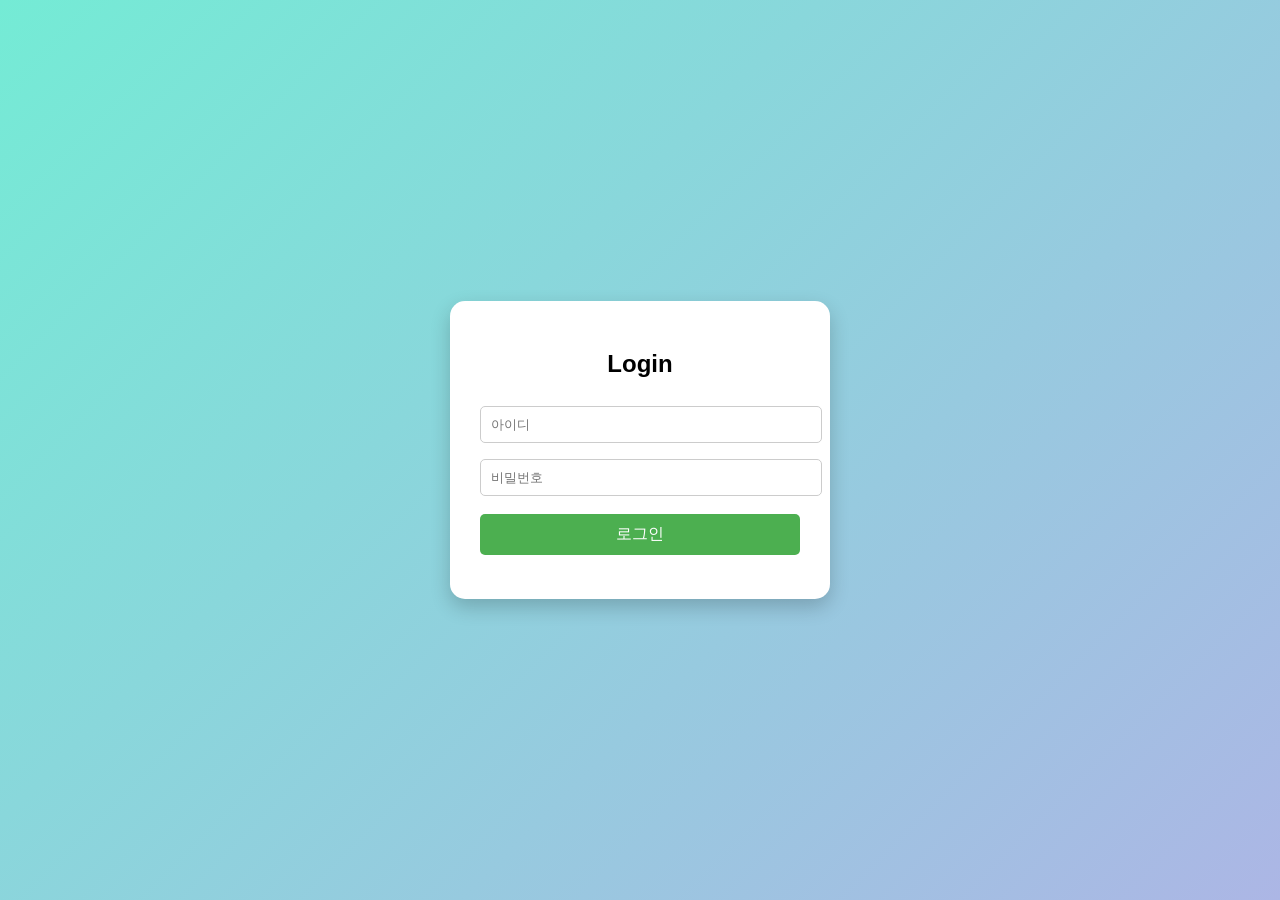
<file: index.html>
<!DOCTYPE html>
<html lang="ko">
<head>
    <meta charset="UTF-8">
    <meta name="viewport" content="width=device-width, initial-scale=1.0">
    <title>Login</title>
    <link rel="stylesheet" href="index-style.css">
</head>
<body>

    <div class="login-container">
        <h2>Login</h2>
        <input type="text" id="username" placeholder="아이디">
        <input type="password" id="password" placeholder="비밀번호">
        <button onclick="login()">로그인</button>
        <p id="message"></p>
    </div>

    <script src="script.js"></script>
</body>
</html>
</file>
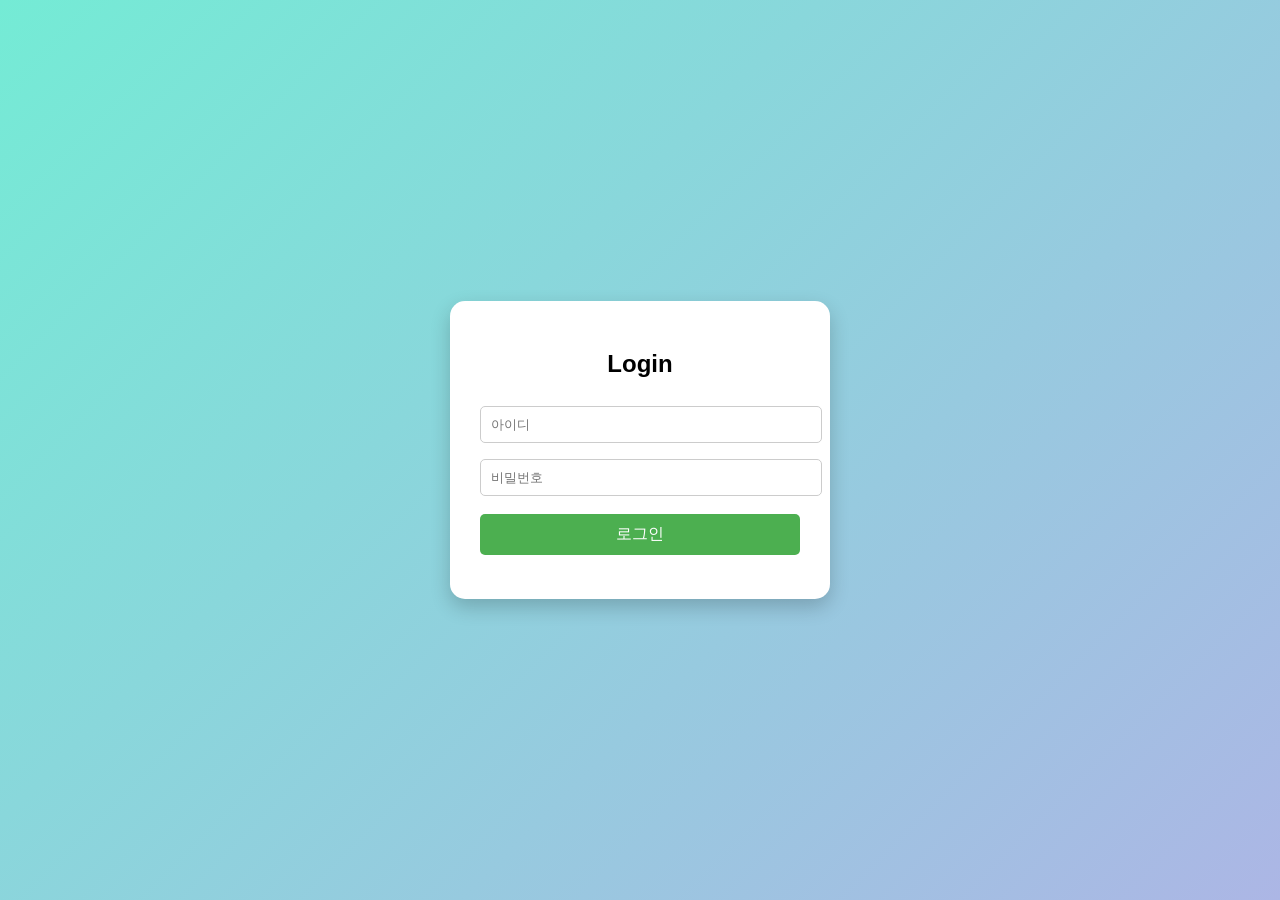
<file: login.html>
<!DOCTYPE html>
<html lang="ko">
<head>
    <meta charset="UTF-8">
    <meta name="viewport" content="width=device-width, initial-scale=1.0">
    <title>Login</title>
    <link rel="stylesheet" href="login-style.css">
</head>
<body>

    <div class="login-container">
        <h2>Login</h2>
        <input type="text" id="username" placeholder="아이디">
        <input type="password" id="password" placeholder="비밀번호">
        <button onclick="login()">로그인</button>
        <p id="message"></p>
    </div>

    <script src="login.js"></script>
</body>
</html>
</file>
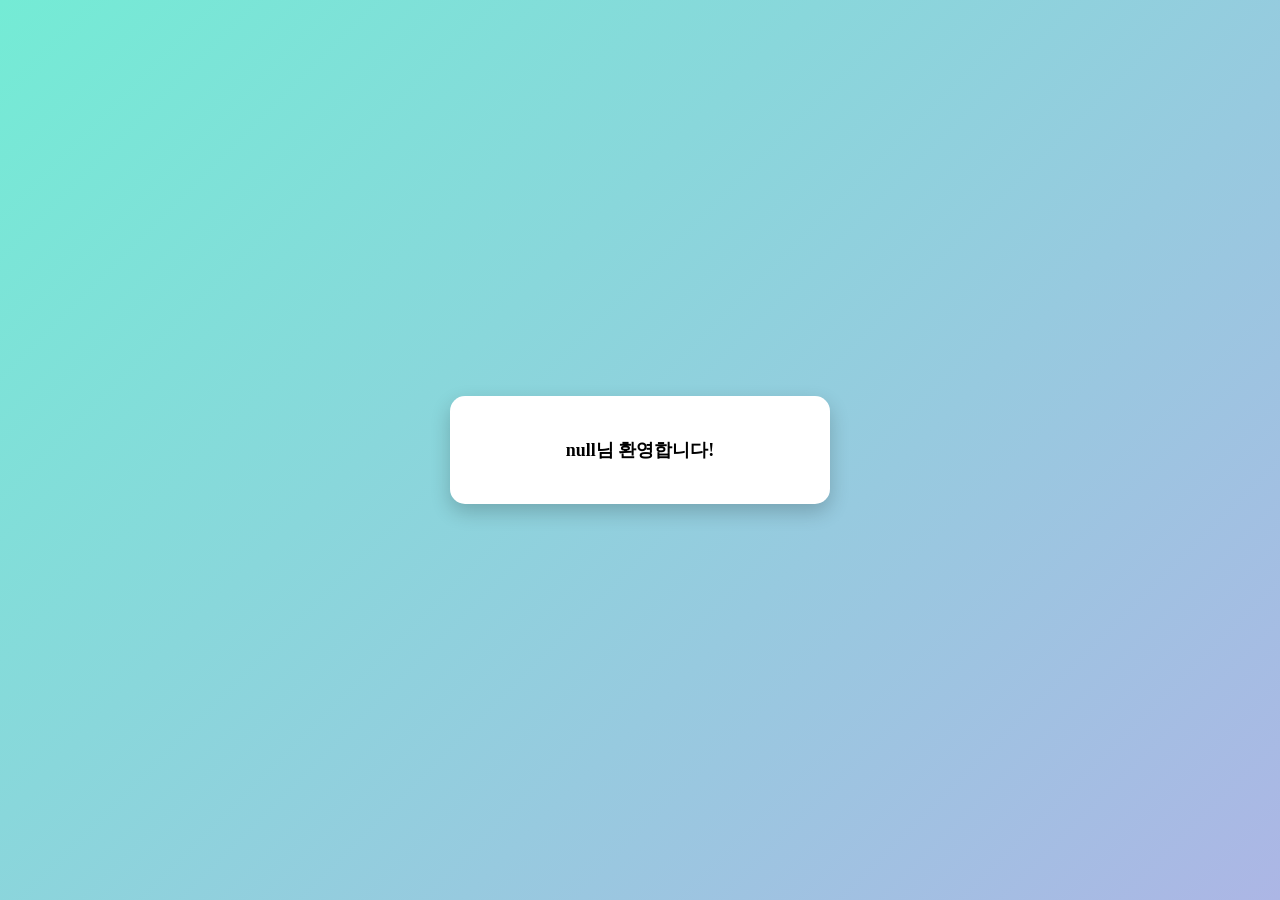
<file: main.html>
<!DOCTYPE html>
<html lang="ko">
<head>
    <meta charset="UTF-8">
    <meta name="viewport" content="width=device-width, initial-scale=1.0">
    <title>main</title>
    <link rel="stylesheet" href="main-style.css">
</head>
<body>
    <div class ="box">
       <H1 id="welcomeMsg"></H1> 
    </div>
    



    <script src="main.js"></script>
</body>

</html>
</file>
<file: index-style.css>
/* 전체 화면 중앙 정렬 */
body {
    margin: 0;
    padding: 0;
    height: 100vh;
    display: flex;
    justify-content: center;
    align-items: center;
    background: linear-gradient(135deg, #74ebd5, #acb6e5);
    font-family: Arial, sans-serif;
}

/* 로그인 박스 */
.login-container {
    background: white;
    padding: 30px;
    border-radius: 15px;
    box-shadow: 0 8px 20px rgba(0, 0, 0, 0.2);
    width: 320px;
    text-align: center;

    /* 등장 애니메이션 */
    animation: fadeIn 0.8s ease forwards;
}

/* 등장 효과 */
@keyframes fadeIn {
    from {
        opacity: 0;
        transform: translateY(30px);
    }
    to {
        opacity: 1;
        transform: translateY(0);
    }
}

/* 제목 */
.login-container h2 {
    margin-bottom: 20px;
}

/* 입력창 */
input {
    width: 100%;
    padding: 10px;
    margin: 8px 0;
    border: 1px solid #ccc;
    border-radius: 5px;
    transition: all 0.3s ease;
}

/* 입력창 포커스 효과 */
input:focus {
    border-color: #4CAF50;
    box-shadow: 0 0 8px rgba(76, 175, 80, 0.5);
    outline: none;
}

/* 버튼 */
button {
    width: 100%;
    padding: 10px;
    margin-top: 10px;
    border: none;
    border-radius: 5px;
    background-color: #4CAF50;
    color: white;
    font-size: 16px;
    cursor: pointer;
    transition: all 0.2s ease;
}

/* 버튼 hover */
button:hover {
    background-color: #45a049;
    transform: scale(1.05);
}

/* 버튼 클릭 효과 */
button:active {
    transform: scale(0.95);
}

/* 메시지 */
#message {
    margin-top: 10px;
    font-size: 14px;
    transition: all 0.3s ease;
}
</file>
<file: login-style.css>
/* 전체 화면 중앙 정렬 */
body {
    margin: 0;
    padding: 0;
    height: 100vh;
    display: flex;
    justify-content: center;
    align-items: center;
    background: linear-gradient(135deg, #74ebd5, #acb6e5);
    font-family: Arial, sans-serif;
}

/* 로그인 박스 */
.login-container {
    background: white;
    padding: 30px;     /*모든방향 30픽셀 여백을 줌*/
    border-radius: 15px;   /*모서리 15픽셀  반지름 둥글게*/
    box-shadow: 0 8px 20px rgba(0, 0, 0, 0.2); /*수평,수직,그림자반경,색상*/
    width: 320px;  /*가로길이 320*/
    text-align: center; /*가운데 정렬*/

    /* 등장 애니메이션 */
    animation: fadeIn 0.8s ease forwards;
}

/* 등장 효과 */
@keyframes fadeIn {
    from {
        opacity: 0;
        transform: translateY(30px);
    }
    to {
        opacity: 1;
        transform: translateY(0);
    }
}

/* 제목 */
.login-container h2 {
    margin-bottom: 20px;
}

/* 입력창 */
input {
    width: 100%;
    padding: 10px;
    margin: 8px 0;
    border: 1px solid #ccc;
    border-radius: 5px;
    transition: all 0.3s ease;
}

/* 입력창 포커스 효과 */
input:focus {
    border-color: #4CAF50;
    box-shadow: 0 0 8px rgba(76, 175, 80, 0.5);
    outline: none;
}

/* 버튼 */
button {
    width: 100%;
    padding: 10px;
    margin-top: 10px;
    border: none;
    border-radius: 5px;
    background-color: #4CAF50;
    color: white;
    font-size: 16px;
    cursor: pointer;
    transition: all 0.2s ease;
}

/* 버튼 hover */
button:hover {
    background-color: #45a049;
    transform: scale(1.05);
}

/* 버튼 클릭 효과 */
button:active {
    transform: scale(0.95);
}

/* 메시지 */
#message {
    margin-top: 10px;
    font-size: 14px;
    transition: all 0.3s ease;
}
</file>
<file: main-style.css>
body {
    background: linear-gradient(135deg, #74ebd5, #acb6e5);
    display: flex;
  justify-content: center;  /* 가로 가운데 */
  align-items: center;      /* 세로 가운데 */
  height: 100vh;            /* 화면 전체 높이 */
  margin: 0;
}

.box{
  background-color: white;
  width: 320px;
  border-radius: 15px;
  padding: 30px;
  box-shadow: 0 8px 20px rgba(0, 0, 0, 0.2);
  text-align: center;


}


h1 {
    font-size: large;
}
</file>
